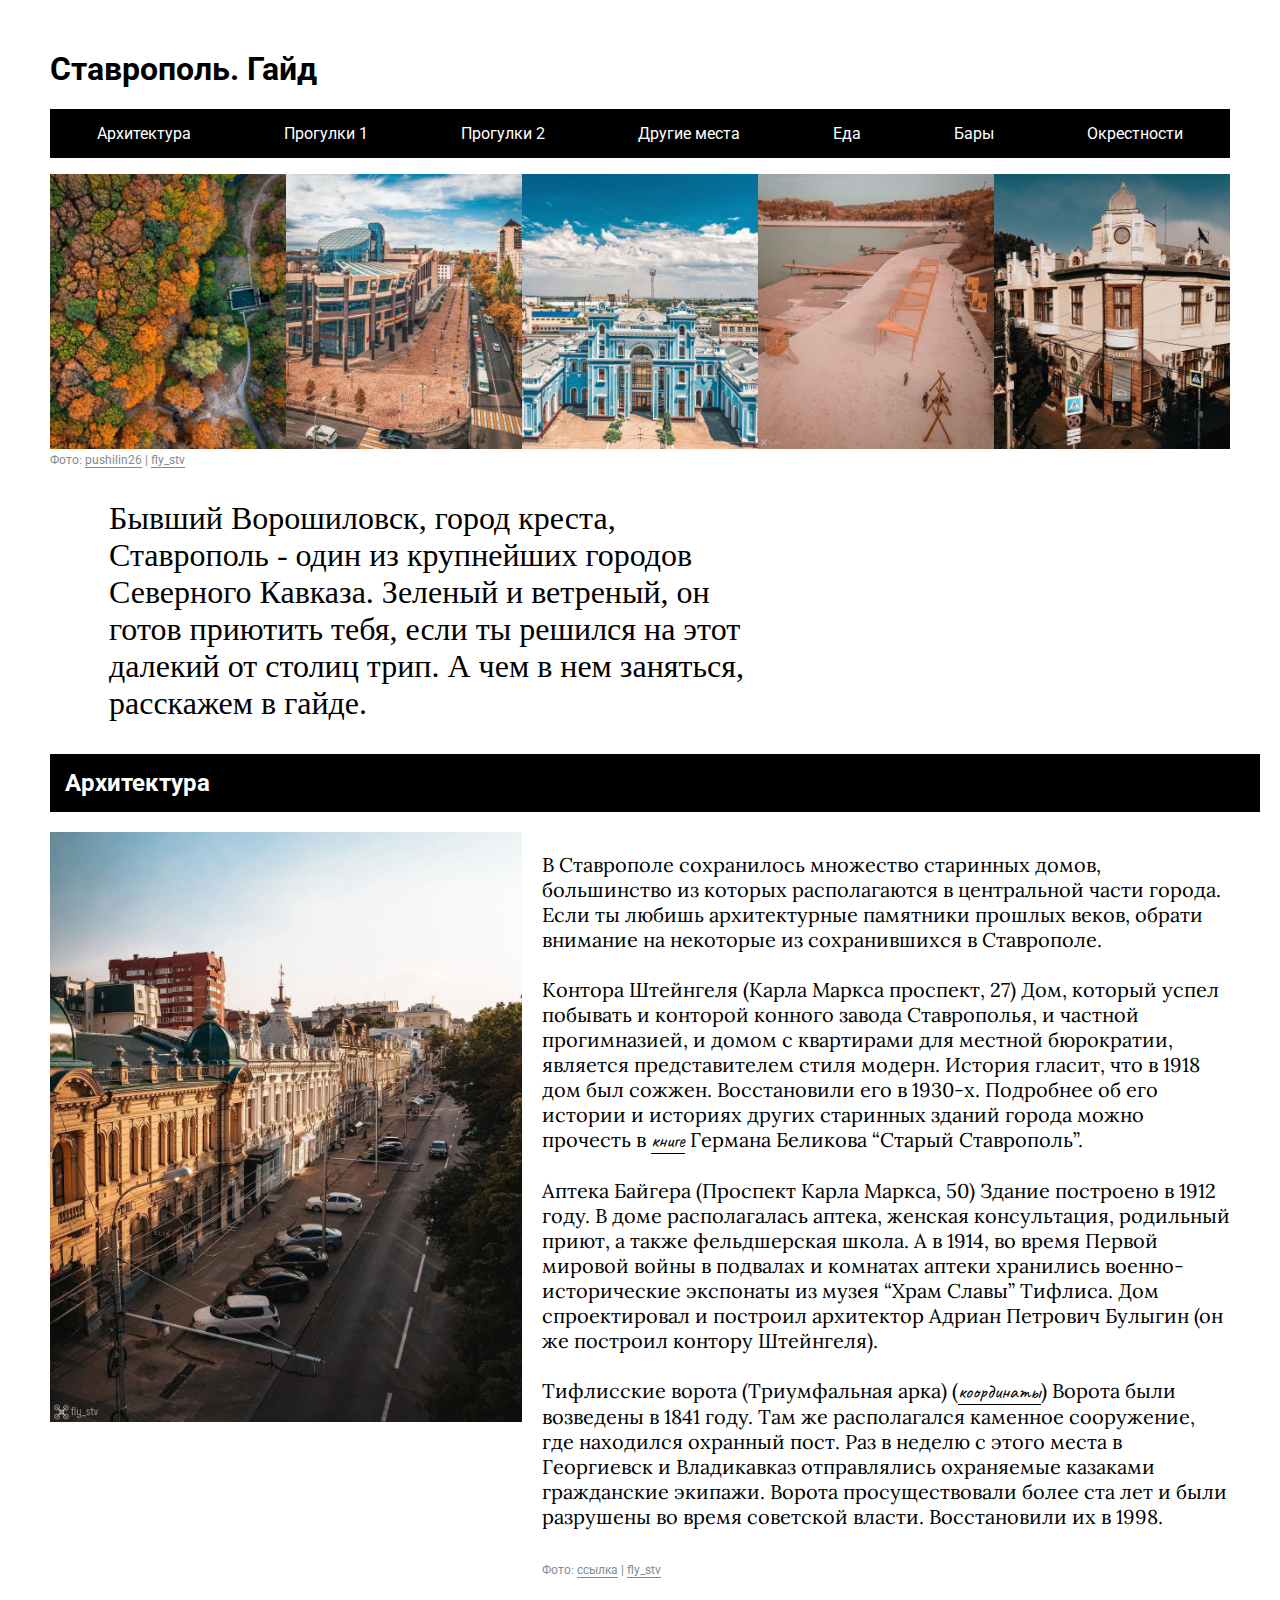
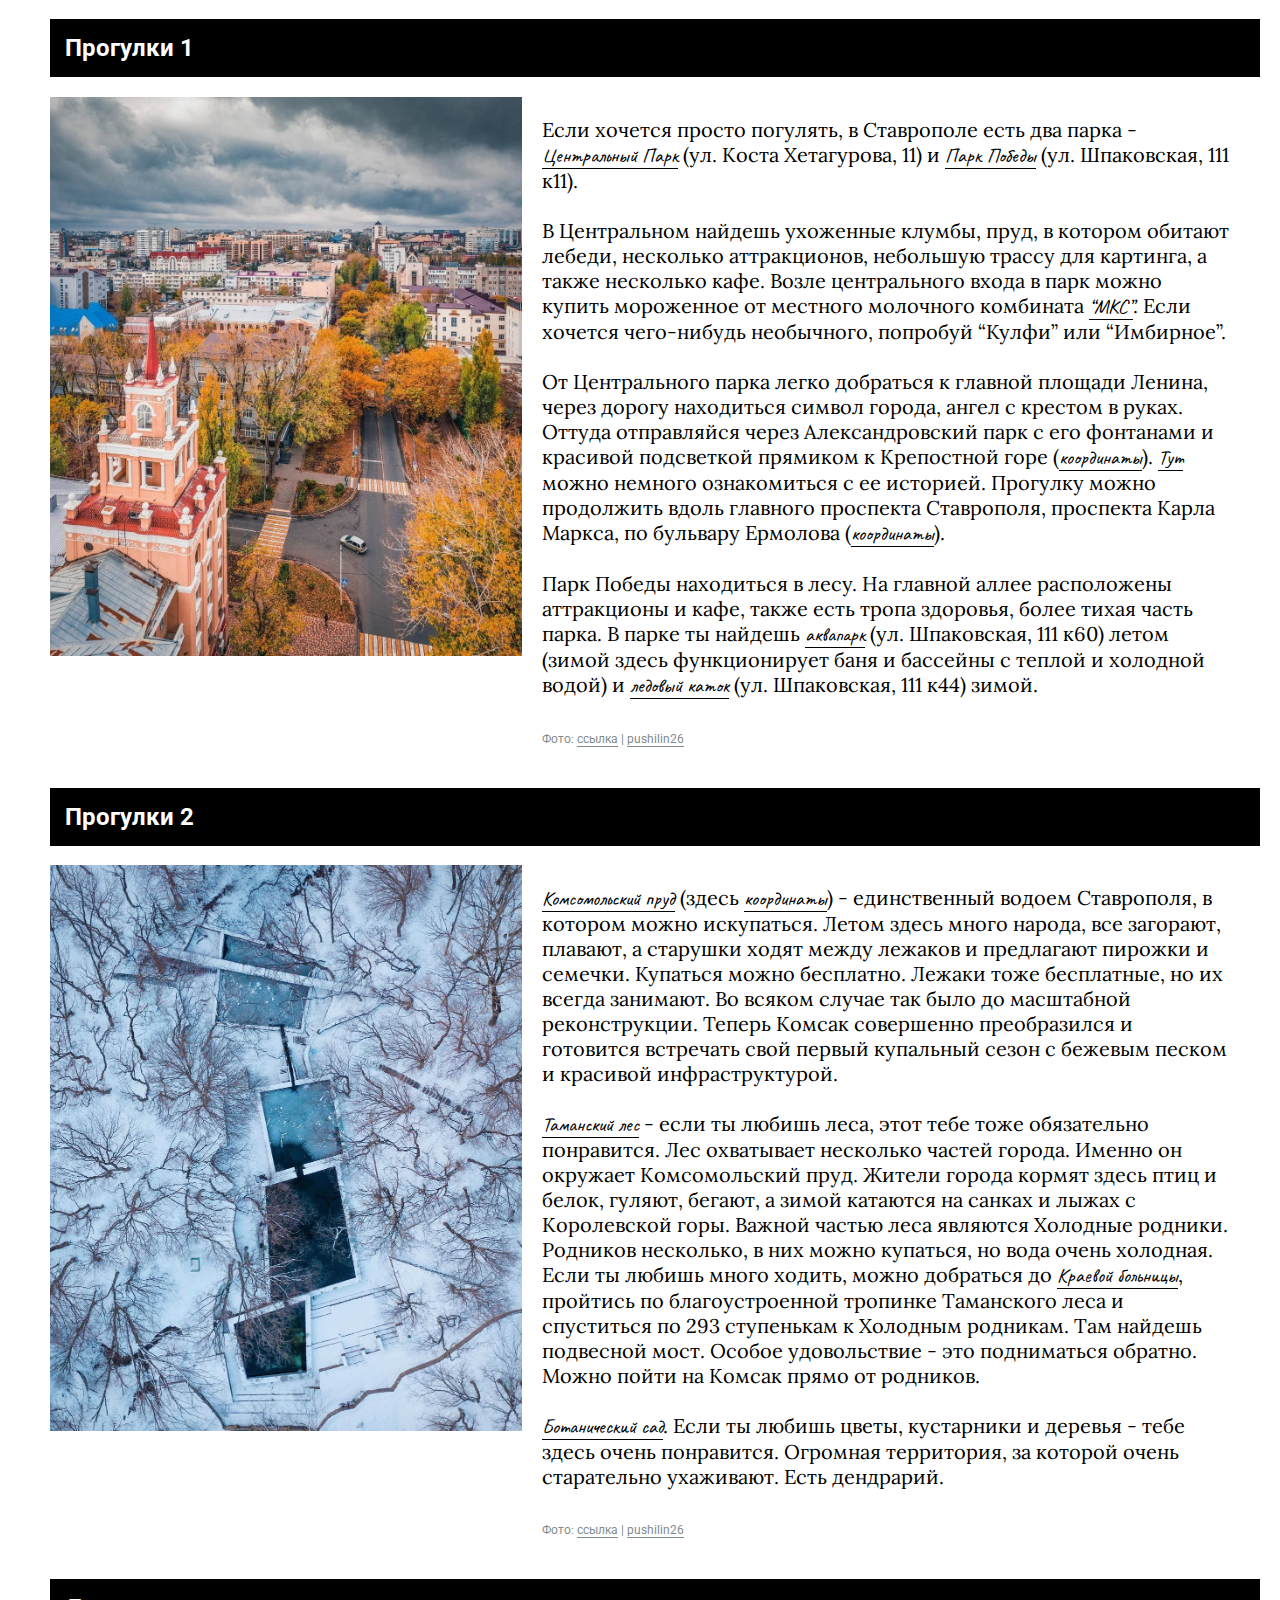
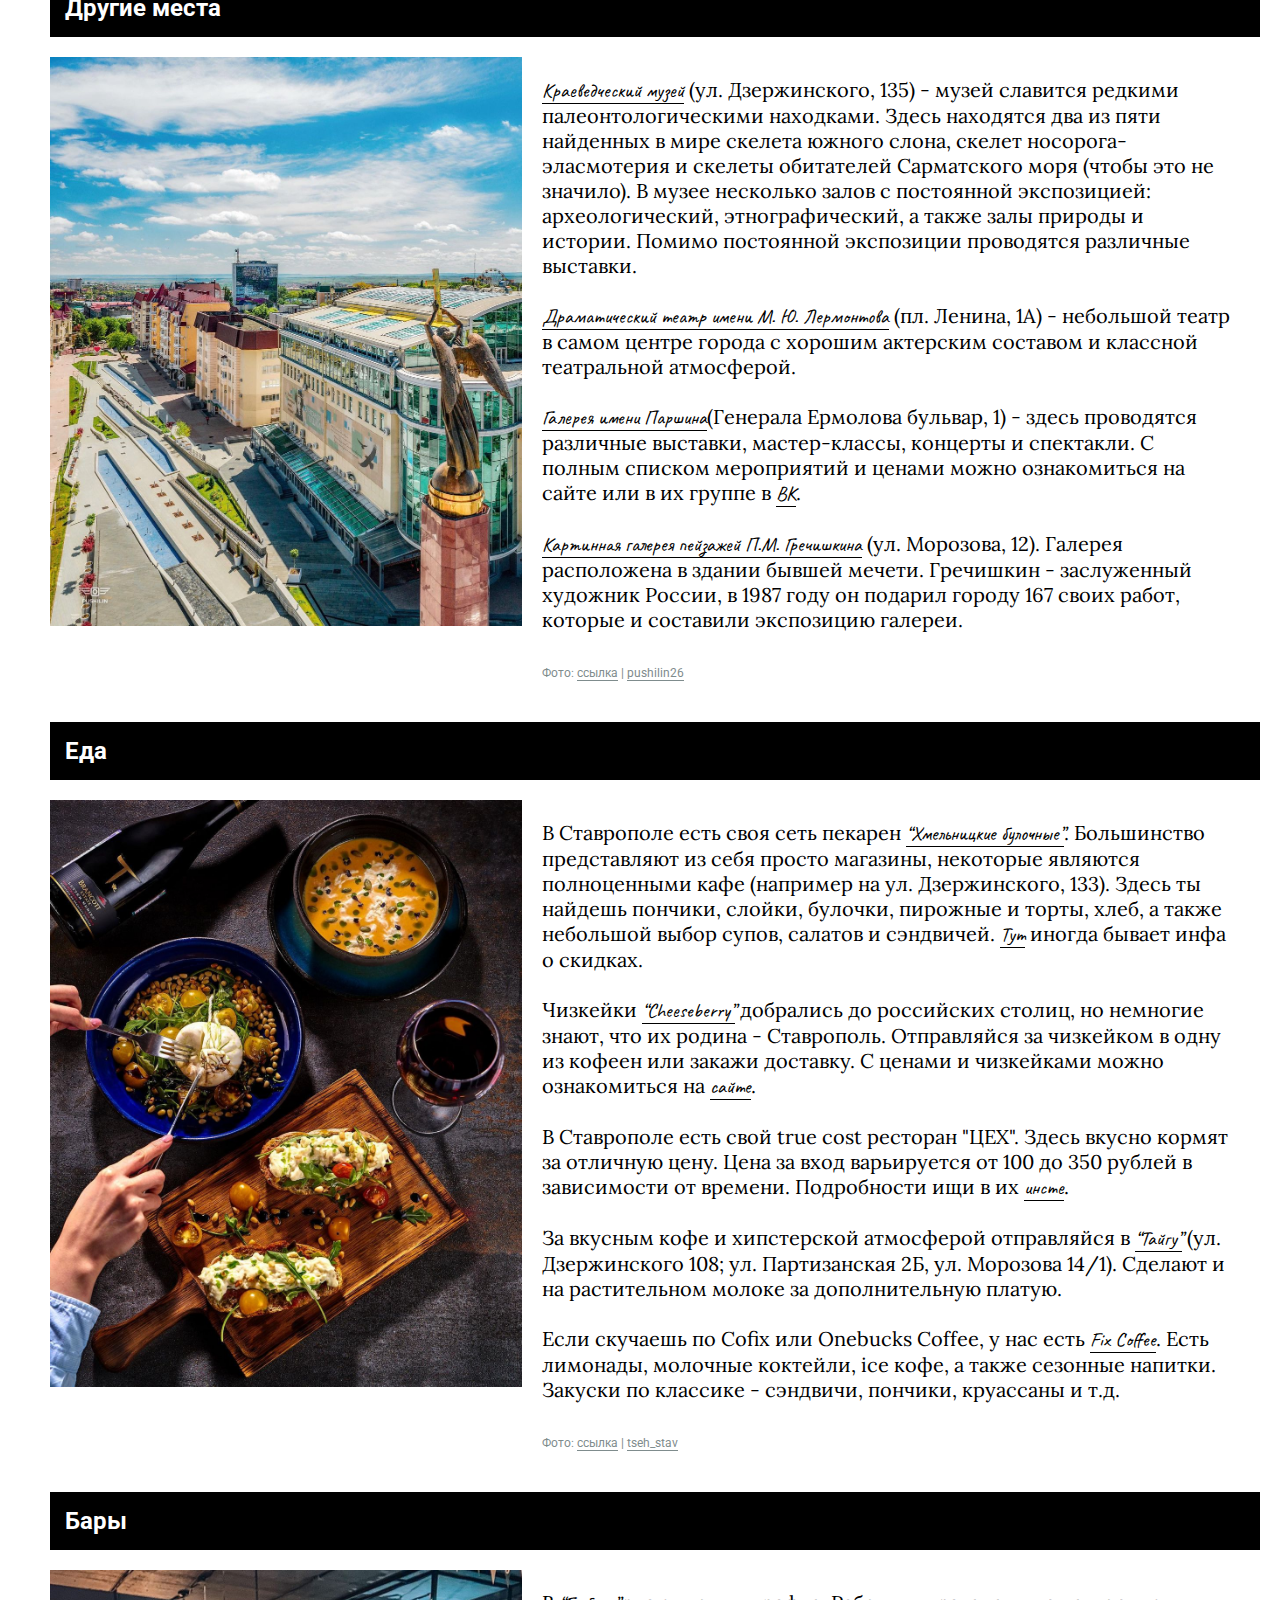
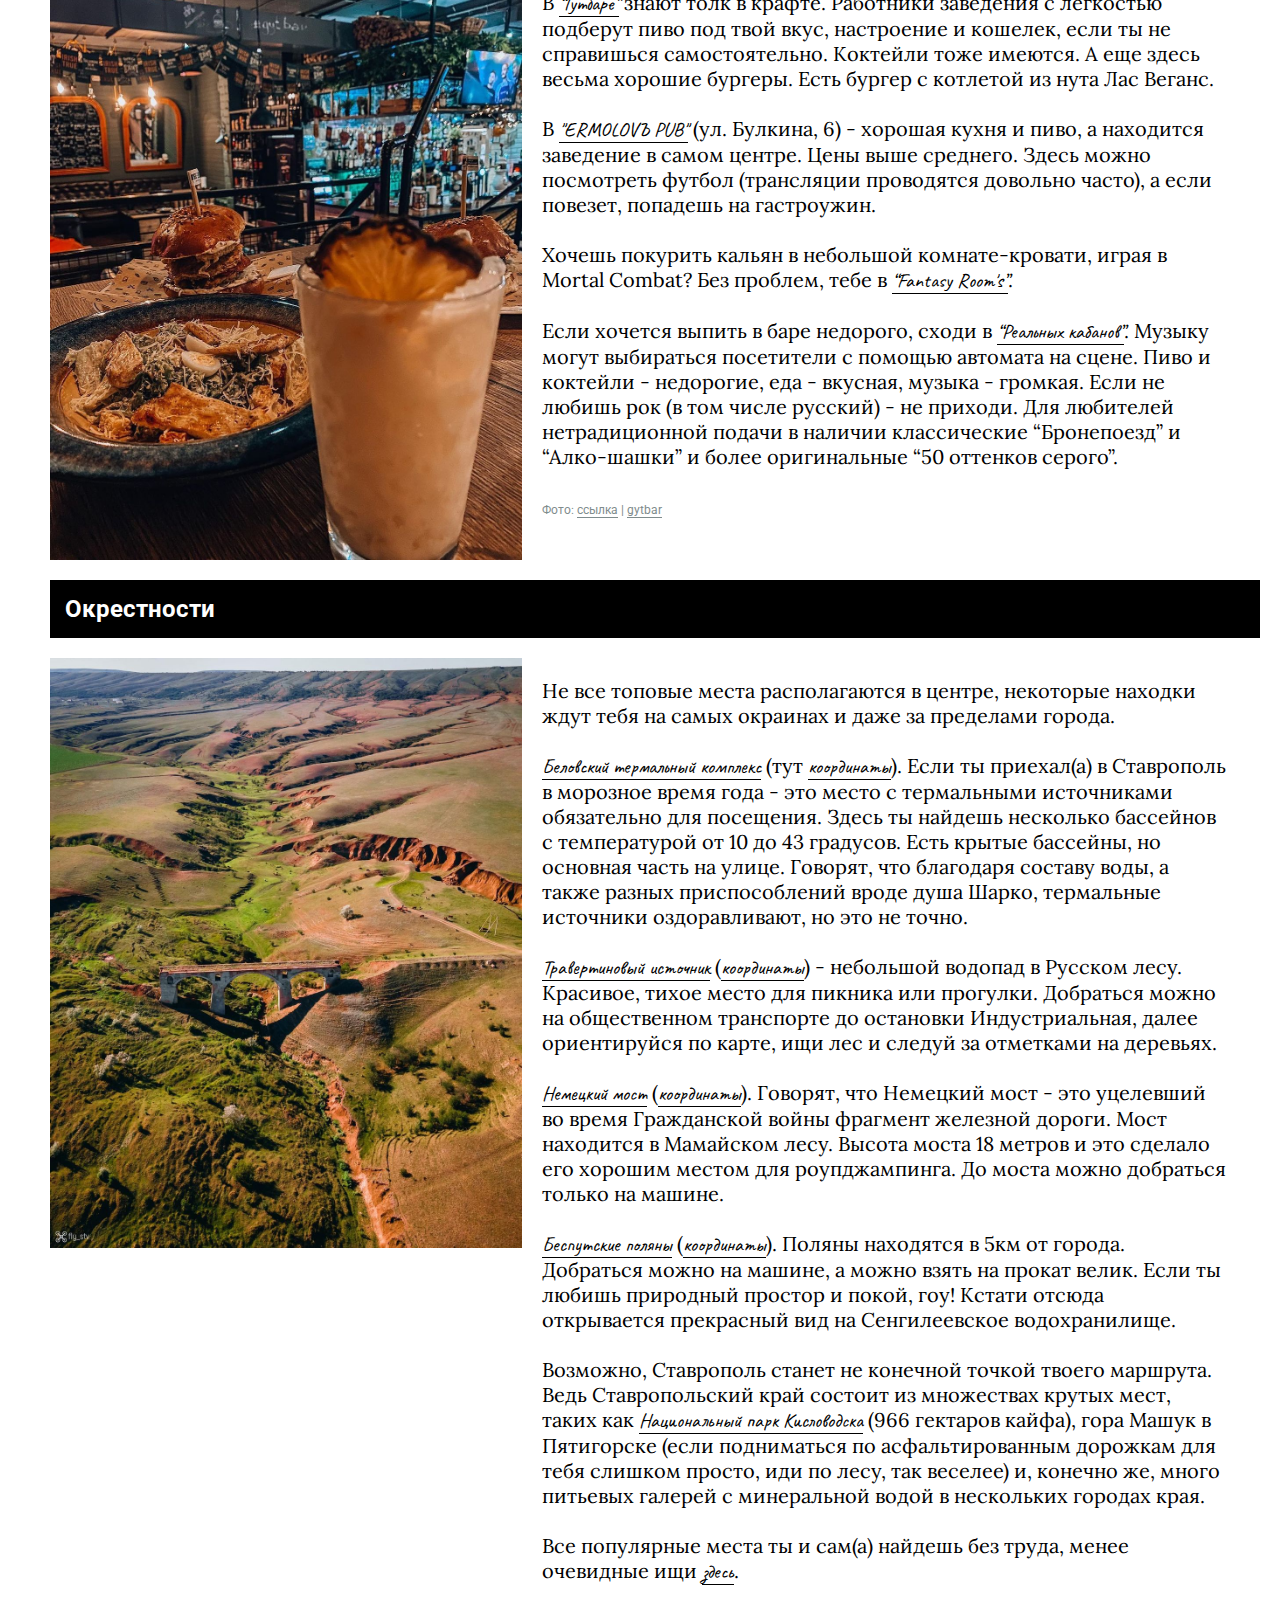
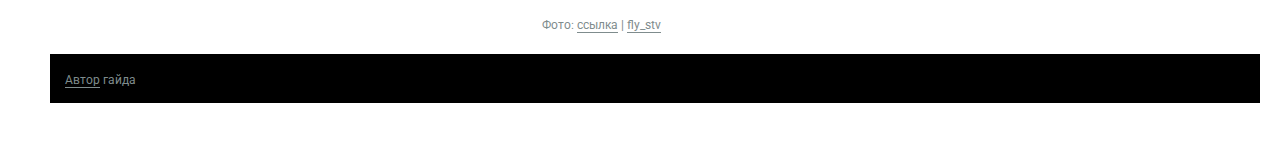
<file: index.html>
<!DOCTYPE html>
<html>
    <head>
        <meta charset="utf-8">
        <title>Ставрополь. Гайд</title>
        <link rel="stylesheet" href="style.css">
        <link rel="preconnect" href="https://fonts.gstatic.com">
        <link href="https://fonts.googleapis.com/css2?family=Caveat&family=Lora&family=Roboto:wght@300&display=swap" rel="stylesheet">

    </head>
    <body>
        <header>
            <h1>Ставрополь. Гайд</h1>
            <nav>
              <ul>
                <li><a href="#one">Архитектура</a></li>
                <li><a href="#seven">Прогулки 1</a></li>
                <li><a href="#two">Прогулки 2</a></li>
                <li><a href="#three">Другие места</a></li>
                <li><a href="#four">Еда</a></li>
                <li><a href="#five">Бары</a></li>
                <li><a href="#six">Окрестности</a></li>
              </ul>
            </nav>
            <div class="photo">
                <!-- <img src="images/apteka.jpg" alt="apteka"> -->
                <img src="images/forest1.jpg" alt="forest">                
                <img src="images/university.jpg" alt="university">
                <img src="images/vokzal.jpg" alt="vokzal">
                <img src="images/komsak.jpg" alt="komsak">
                <img src="images/apteka.jpg" alt="apteka">
            </div>
            <span class="source">Фото: <a href="https://www.instagram.com/pushilin26">pushilin26</a> | <a href="https://www.instagram.com/fly_stv/">fly_stv</a></span>
            <div class="about">
                <p>Бывший Ворошиловск, город креста, Ставрополь - один из крупнейших городов Северного Кавказа. Зеленый и ветреный, он готов приютить тебя, если ты решился на этот далекий от столиц трип. А чем в нем заняться, расскажем в гайде.</p>
            </div>
            
          </header>
          <main>
              <div class="architecture">
                  <h2 id="one">Архитектура</h2>
                  <div class="description">
                    <img src="images/architecture.jpg" alt="architecture">
                    <p>В Ставрополе сохранилось множество старинных домов, большинство из которых располагаются в центральной части города. Если ты любишь архитектурные памятники прошлых веков, обрати внимание на некоторые из сохранившихся в Ставрополе.<br><br>
                        
                        Контора Штейнгеля (Карла Маркса проспект, 27)
                        Дом, который успел побывать и конторой конного завода Ставрополья, и частной прогимназией, и домом с квартирами для местной бюрократии, является представителем стиля модерн. История гласит, что в 1918 дом был сожжен. Восстановили его в 1930-х. Подробнее об его истории и историях других старинных зданий города можно прочесть в <a href="http://gorodkresta.ru/index.php/docs/historians/67-old_stavropol_belikov_german">книге</a> Германа Беликова “Старый Ставрополь”.<br><br>
                        
                        Аптека Байгера (Проспект Карла Маркса, 50)
                        Здание построено в 1912 году. В доме располагалась аптека, женская консультация, родильный приют, а также фельдшерская школа. А в 1914, во время Первой мировой войны в подвалах и комнатах аптеки хранились военно-исторические экспонаты из музея “Храм Славы” Тифлиса. Дом спроектировал и построил архитектор Адриан Петрович Булыгин (он же построил контору Штейнгеля).<br><br>
                        
                        Тифлисские ворота (Триумфальная арка) (<a href="https://go.2gis.com/srkp1">координаты</a>)
                        Ворота были возведены в 1841 году. Там же располагался каменное сооружение, где находился охранный пост. Раз в неделю с этого места в Георгиевск и Владикавказ отправлялись охраняемые казаками гражданские экипажи. Ворота просуществовали более ста лет и были разрушены во время советской власти. Восстановили их в 1998.
                        <br><br>
                    <span class="source">Фото: <a href="https://www.instagram.com/p/CC1Got_p2DD/">ссылка</a> | <a href="https://www.instagram.com/fly_stv/">fly_stv</a></span>
                    </p>
              </div>
              <div class="walk">
                <h2 id="seven">Прогулки 1</h2>
                <div class="description">
                    <img src="images/walk.jfif" alt="walk">
                    <p>Если хочется просто погулять, в Ставрополе есть два парка - <a href="http://www.stavparks.ru/park-tsentralnyj/">Центральный Парк</a> (ул. Коста Хетагурова, 11) и <a href="http://www.stavparks.ru/park-pobedy/">Парк Победы</a> (ул. ​Шпаковская, 111 к11).<br><br>
                    В Центральном найдешь ухоженные клумбы, пруд, в котором обитают лебеди, несколько аттракционов, небольшую трассу для картинга, а также несколько кафе. Возле центрального входа в парк можно купить мороженное от местного молочного комбината <a href="https://www.instagram.com/magazin_mks/">“МКС”</a>. Если хочется чего-нибудь необычного, попробуй “Кулфи” или “Имбирное”.<br><br>
                    От Центрального парка легко добраться к главной площади Ленина, через дорогу находиться символ города, ангел с крестом в руках. Оттуда отправляйся через Александровский парк с его фонтанами и красивой подсветкой прямиком к Крепостной горе (<a href="https://go.2gis.com/4qct8">координаты</a>). <a href="https://www.culture.ru/institutes/26854/krepostnaya-gora-v-stavropole">Тут</a> можно немного ознакомиться с ее историей. Прогулку можно продолжить вдоль главного проспекта Ставрополя, проспекта Карла Маркса, по бульвару Ермолова (<a href="https://go.2gis.com/tmdtq">координаты</a>).<br><br>
                    Парк Победы находиться в лесу. На главной аллее расположены аттракционы и кафе, также есть тропа здоровья, более тихая часть парка. В парке ты найдешь <a href="https://parkaqua.ru">аквапарк</a> (ул. ​Шпаковская, 111 к60) летом (зимой здесь функционирует баня и бассейны с теплой и холодной водой) и <a href="http://parkrink.ru/contact/">ледовый каток</a> (ул. Шпаковская, 111 к44) зимой.<br><br>
                    <span class="source">Фото: <a href="https://www.instagram.com/p/CHVTUcfBuK-/">ссылка</a> | <a href="https://www.instagram.com/pushilin26">pushilin26</a></span>
                    </p>
                </div>
              </div>
              <div class="walk">
                <h2 id="two">Прогулки 2</h2>
                <div class="description">
                    <img src="images/rodniki.jpg" alt="walk">
                    <p><a href="https://vk.com/stavkomsak">Комсомольский пруд</a> (здесь <a href="https://go.2gis.com/i16qk">координаты</a>) - единственный водоем Ставрополя, в котором можно искупаться. Летом здесь много народа, все загорают, плавают, а старушки ходят между лежаков и предлагают пирожки и семечки. Купаться можно бесплатно. Лежаки тоже бесплатные, но их всегда занимают. Во всяком случае так было до масштабной реконструкции. Теперь Комсак совершенно преобразился и готовится встречать свой первый купальный сезон с бежевым песком и красивой инфраструктурой. 
                    <br><br>  
                    <a href="https://go.2gis.com/2cbdn">Таманский лес</a> - если ты любишь леса, этот тебе тоже обязательно понравится. Лес охватывает несколько частей города. Именно он окружает Комсомольский пруд. Жители города кормят здесь птиц и белок, гуляют, бегают, а зимой катаются на санках и лыжах с Королевской горы. Важной частью леса являются Холодные родники. Родников несколько, в них можно купаться, но вода очень холодная.
                    <br>
                    Если ты любишь много ходить, можно добраться до <a href="https://go.2gis.com/no1la">Краевой больницы</a>, пройтись по благоустроенной тропинке Таманского леса и спуститься по 293 ступенькам к Холодным родникам. Там найдешь подвесной мост. Особое удовольствие - это подниматься обратно. Можно пойти на Комсак прямо от родников.
                    <br><br>
                    <a href="http://www.botsad.net">Ботанический сад</a>. Если ты любишь цветы, кустарники и деревья - тебе здесь очень понравится. Огромная территория, за которой очень старательно ухаживают. Есть дендрарий.                        
                    <br><br>
                    <span class="source">Фото: <a href="https://www.instagram.com/p/B8olqiYivoC/">ссылка</a> | <a href="https://www.instagram.com/pushilin26">pushilin26</a></span>
                    </p>
                </div>
              </div>
              <div class="places ">
                <h2 id="three">Другие места</h2>
                <div class="description">
                    <img src="images/center_day.jpg" alt="center">
                    <p><a href="http://www.stavmuseum.ru">Краеведческий музей</a> (ул. Дзержинского, 135) - музей славится редкими палеонтологическими находками. Здесь находятся два из пяти найденных в мире скелета южного слона, скелет носорога-эласмотерия и скелеты обитателей Сарматского моря (чтобы это не значило). В музее несколько залов с постоянной экспозицией: археологический, этнографический, а также залы природы и истории. Помимо постоянной экспозиции проводятся различные выставки.<br><br>

                    <a href="https://www.stavteatr.ru">Драматический театр имени М. Ю. Лермонтова</a> (пл. Ленина, 1А) - небольшой театр в самом центре города с хорошим актерским составом и классной театральной атмосферой.<br><br>
                        
                    <a href="http://parshin.com">Галерея имени Паршина</a>(Генерала Ермолова бульвар, 1) - здесь проводятся различные выставки, мастер-классы, концерты и спектакли. С полным списком мероприятий и ценами можно ознакомиться на сайте или в их группе в <a href="https://vk.com/galleryparshin">ВК</a>.<br><br>
                        
                    <a href="http://www.stavmuseum.ru/grechishkin/about">Картинная галерея пейзажей П.М. Гречишкина</a> (ул. Морозова, 12). Галерея расположена в здании бывшей мечети. Гречишкин - заслуженный художник России, в 1987 году он подарил городу 167 своих работ, которые и составили экспозицию галереи.
                    <br><br>
                    <span class="source">Фото: <a href="https://www.instagram.com/p/CAYlwtAIMB8/">ссылка</a> | <a href="https://www.instagram.com/pushilin26">pushilin26</a></span>
                    </p>
                </div>
              </div>
              <div class="food">
                <h2 id="four">Еда</h2>
                <div class="description">
                    <img src="images/food.jpg" alt="food">
                    <p>В Ставрополе есть своя сеть пекарен <a href="https://hmelbakery.ru">“Хмельницкие булочные”</a>. Большинство представляют из себя просто магазины, некоторые являются полноценными кафе (например на ул. Дзержинского, 133). Здесь ты найдешь пончики, слойки, булочки, пирожные и торты, хлеб, а также небольшой выбор супов, салатов и сэндвичей. <a href="https://www.instagram.com/hmelbakery/">Тут</a> иногда бывает инфа о скидках.
                    <br><br>
                    Чизкейки <a href="https://www.instagram.com/shopcheeseberry/">“Cheeseberry”</a> добрались до российских столиц, но немногие знают, что их родина - Ставрополь. Отправляйся за чизкейком в одну из кофеен или закажи доставку. С ценами и чизкейками можно ознакомиться на <a href="https://shop-cheeseberry.ru">сайте</a>.
                    <br><br>
                    В Ставрополе есть свой true cost ресторан "ЦЕХ". Здесь вкусно кормят за отличную цену. Цена за вход варьируется от 100 до 350 рублей в зависимости от времени. Подробности ищи в их <a href="https://www.instagram.com/tseh_stav">инсте</a>.
                    <br><br>
                    За вкусным кофе и хипстерской атмосферой отправляйся в <a href="https://www.instagram.com/taigacoffee/">“Тайгу”</a> (ул. Дзержинского 108; ул. Партизанская 2Б, ул. Морозова 14/1). Сделают и на растительном молоке за дополнительную платую.
                    <br><br>
                    Если скучаешь по Cofix или Onebucks Coffee, у нас есть <a href="https://www.instagram.com/fixcoffee26/">Fix Coffee</a>. Есть лимонады, молочные коктейли, ice кофе, а также сезонные напитки. Закуски по классике - сэндвичи, пончики, круассаны и т.д. 
                    <br><br>
                    <span class="source">Фото: <a href="https://www.instagram.com/p/CFXRg5JKyCO/">ссылка</a> | <a href="https://www.instagram.com/tseh_stav/">tseh_stav</a></span>
                    </p>
                </div>
              </div>
              <div class="bars">
                <h2 id="five">Бары</h2>
                <div class="description">
                    <img src="images/bar.jpg" alt="bars">
                    <p>В <a href="https://www.instagram.com/gytbar/">“Гутбаре”</a> знают толк в крафте. Работники заведения с легкостью подберут пиво под твой вкус, настроение и кошелек, если ты не справишься самостоятельно. Коктейли тоже имеются. А еще здесь весьма хорошие бургеры. Есть бургер с котлетой из нута Лас Веганс.
                    <br><br>
                    В <a href="https://www.instagram.com/ermolovpub/">"ERMOLOVЪ PUB"</a> (ул. Булкина, 6) - хорошая кухня и пиво, а находится заведение в самом центре. Цены выше среднего. Здесь можно посмотреть футбол (трансляции проводятся довольно часто), а если повезет, попадешь на гастроужин.
                    <br><br>  
                    Хочешь покурить кальян в небольшой комнате-кровати, играя в Mortal Combat? Без проблем, тебе в <a href="https://www.instagram.com/fantasyrooms_26">“Fantasy Room's”</a>.
                    <br><br>  
                    Если хочется выпить в баре недорого, сходи в <a href="http://www.realkaban.ru">“Реальных кабанов”</a>. Музыку могут выбираться посетители с помощью автомата на сцене. Пиво и коктейли - недорогие, еда - вкусная, музыка - громкая. Если не любишь рок (в том числе русский) - не приходи. Для любителей нетрадиционной подачи в наличии классические “Бронепоезд” и “Алко-шашки” и более оригинальные “50 оттенков серого”.
                    <br><br>
                    <span class="source">Фото: <a href="https://www.instagram.com/p/CGfwSR_poKs/">ссылка</a> | <a href="https://www.instagram.com/gytbar/">gytbar</a></span>
                    </p>
                </div>
              </div>
              <div class="surroundings">
                <h2 id="six">Окрестности</h2>
                <div class="description">
                    <img src="images/most2.jpg" alt="bars">
                    <p class="text">Не все топовые места располагаются в центре, некоторые находки ждут тебя на самых окраинах и даже за пределами города.
                    <br><br>
                    <a href="http://www.belovski.ru">Беловский термальный комплекс</a> (тут <a href="https://goo.gl/maps/7DsHGRBF9TcRKbjw7">координаты</a>). Если ты приехал(а) в Ставрополь в морозное время года - это место с термальными источниками обязательно для посещения. Здесь ты найдешь несколько бассейнов с температурой от 10 до 43 градусов. Есть крытые бассейны, но основная часть на улице. Говорят, что благодаря составу воды, а также разных приспособлений вроде душа Шарко, термальные источники оздоравливают, но это не точно. 
                    <br><br>                        
                    <a href="https://ru-travel.livejournal.com/32092906.html">Травертиновый источник</a> (<a href="https://go.2gis.com/06y3g">координаты</a>) - небольшой водопад в Русском лесу. Красивое, тихое место для пикника или прогулки. Добраться можно на общественном транспорте до остановки Индустриальная, далее ориентируйся по карте, ищи лес и следуй за отметками на деревьях.
                    <br><br>
                    <a href="https://www.kp.ru/russia/stavropol/mesta/nemetskie-mosty/">Немецкий мост</a> (<a href="https://go.2gis.com/awfp6">координаты</a>). Говорят, что Немецкий мост - это уцелевший во время Гражданской войны фрагмент железной дороги. Мост находится в Мамайском лесу. Высота моста 18 метров и это сделало его хорошим местом для роупджампинга. До моста можно добраться только на машине.
                    <br><br>
                    <a href="https://stav26.livejournal.com/5924.html">Беспутские поляны</a> (<a href="https://go.2gis.com/fm6zu">координаты</a>). Поляны находятся в 5км от города. Добраться можно на машине, а можно взять на прокат велик. Если ты любишь природный простор и покой, гоу! Кстати отсюда открывается прекрасный вид на Сенгилеевское водохранилище.
                    <br><br>
                    Возможно, Ставрополь станет не конечной точкой твоего маршрута. Ведь Ставропольский край состоит из множествах крутых мест, таких как <a href="http://kispark.ru">Национальный парк Кисловодска</a> (966 гектаров кайфа), гора Машук в Пятигорске (если подниматься по асфальтированным дорожкам для тебя слишком просто, иди по лесу, так веселее) и, конечно же, много питьевых галерей с минеральной водой в нескольких городах края.
                    <br><br>
                    Все популярные места ты и сам(а) найдешь без труда, менее очевидные ищи <a href="https://туристическаякарта26.рф/catalog">здесь</a>. 
                        
                    <br><br>
                    <span class="source">Фото: <a href="https://www.instagram.com/p/CCQd9XspIuo/">ссылка</a> | <a href="https://www.instagram.com/fly_stv/">fly_stv</a></span>
                    </p>
                </div>
              </div>
          </main>
          <footer>
            <span class="source"><a href="https://vk.com/dianaenginoeva">Автор</a> гайда</span>
          </footer>


    </body>
</html>
</file>
<file: style.css>
body {
    font-family: 'Roboto', sans-serif;
    margin: 50px;
}

nav ul {
    display: flex;
    justify-content: space-around;
    background-color: black;
    padding: 0;
  }
  
  nav li {
    list-style-type: none;
    margin: 0;
  }
  
  nav a {
    display: block;
    padding: 15px;
    text-decoration: none;
    color: white;
  }
  
  nav a:hover {
      color: yellow;
  }

  .photo {
      display: flex;
      align-items: flex-start;
  }

  .photo img {
      max-width: 20%;
      max-height: 1256px;
  }
  

.about {
    width: 90%;
    margin-right: auto;
    margin-left: auto;
}

.about p {
    width: 62%;
    font-family: 'Times New Roman', Times, serif;
    font-size: 32px;
}


header img {
    max-width: 100%;
}

h2 {
    width: 100%;
    padding: 15px;
    background-color: black;
    color: white;
}

.description {
    display: flex;
    width: 100%;
    align-items: flex-start;
}

.description img {
    max-width: 40%;
}

.description p {
    margin-left: 20px;
    font-family: 'Lora', serif;
    font-size: 20px;
}

span {
    font-family: 'Caveat', cursive;
}

.description p a {
    color: black;
    border-bottom: 1px solid black;
    text-decoration: none;
    font-family: 'Caveat', cursive;
}

.description p a:hover {
    color: #7f8c8d;
    border-bottom: 1px solid #7f8c8d;
    text-decoration: none;
    font-family: 'Caveat', cursive;
}

.source {
    color:#7f8c8d;
    font-family: 'Roboto', sans-serif;
    font-size: 12px;
}

.source a {
    color:#7f8c8d;
    font-family: 'Roboto', sans-serif;
    font-size: 12px;
    border-bottom: 1px solid #7f8c8d;
    text-decoration: none;
}

.description p .source a {
    color:#7f8c8d;
    font-family: 'Roboto', sans-serif;
    font-size: 12px;
    border-bottom: 1px solid #7f8c8d;
    text-decoration: none;
}

footer {
    width: 100%;
    padding: 15px;
    background-color: black;
}
</file>
